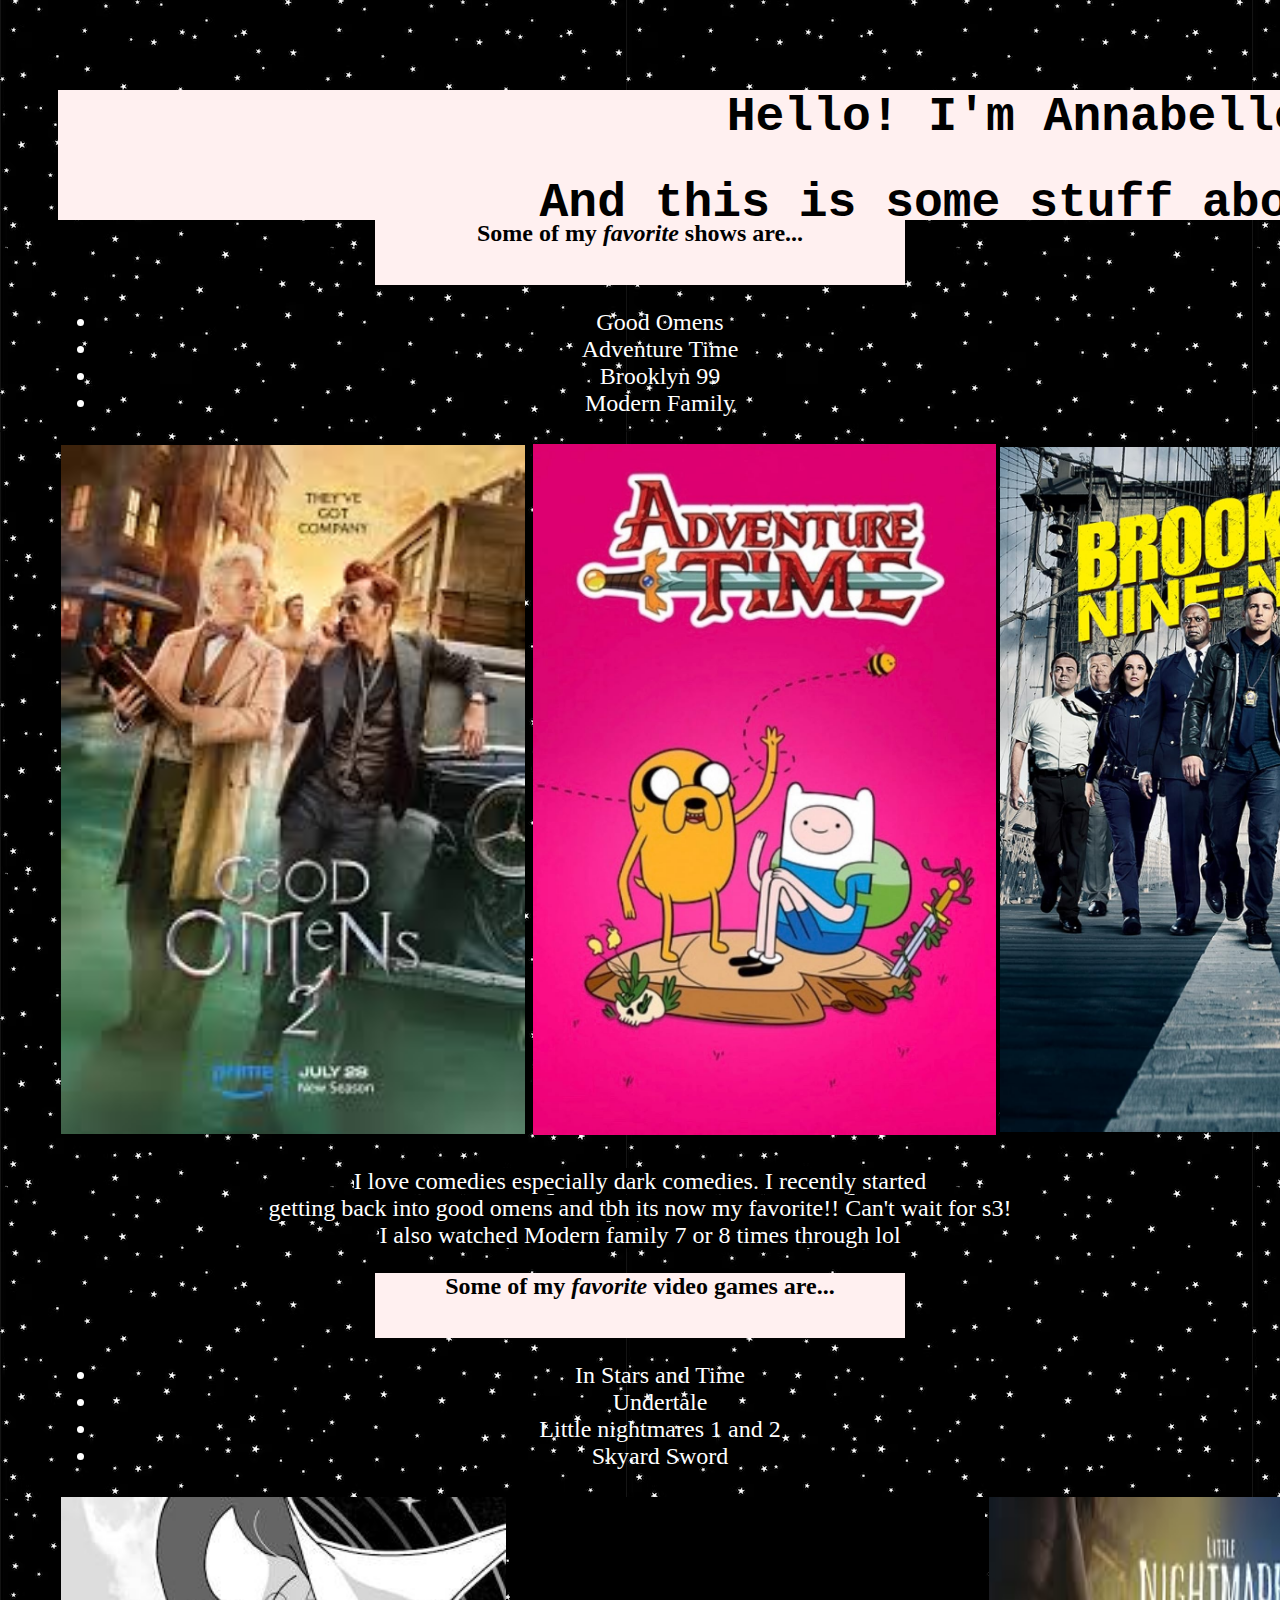
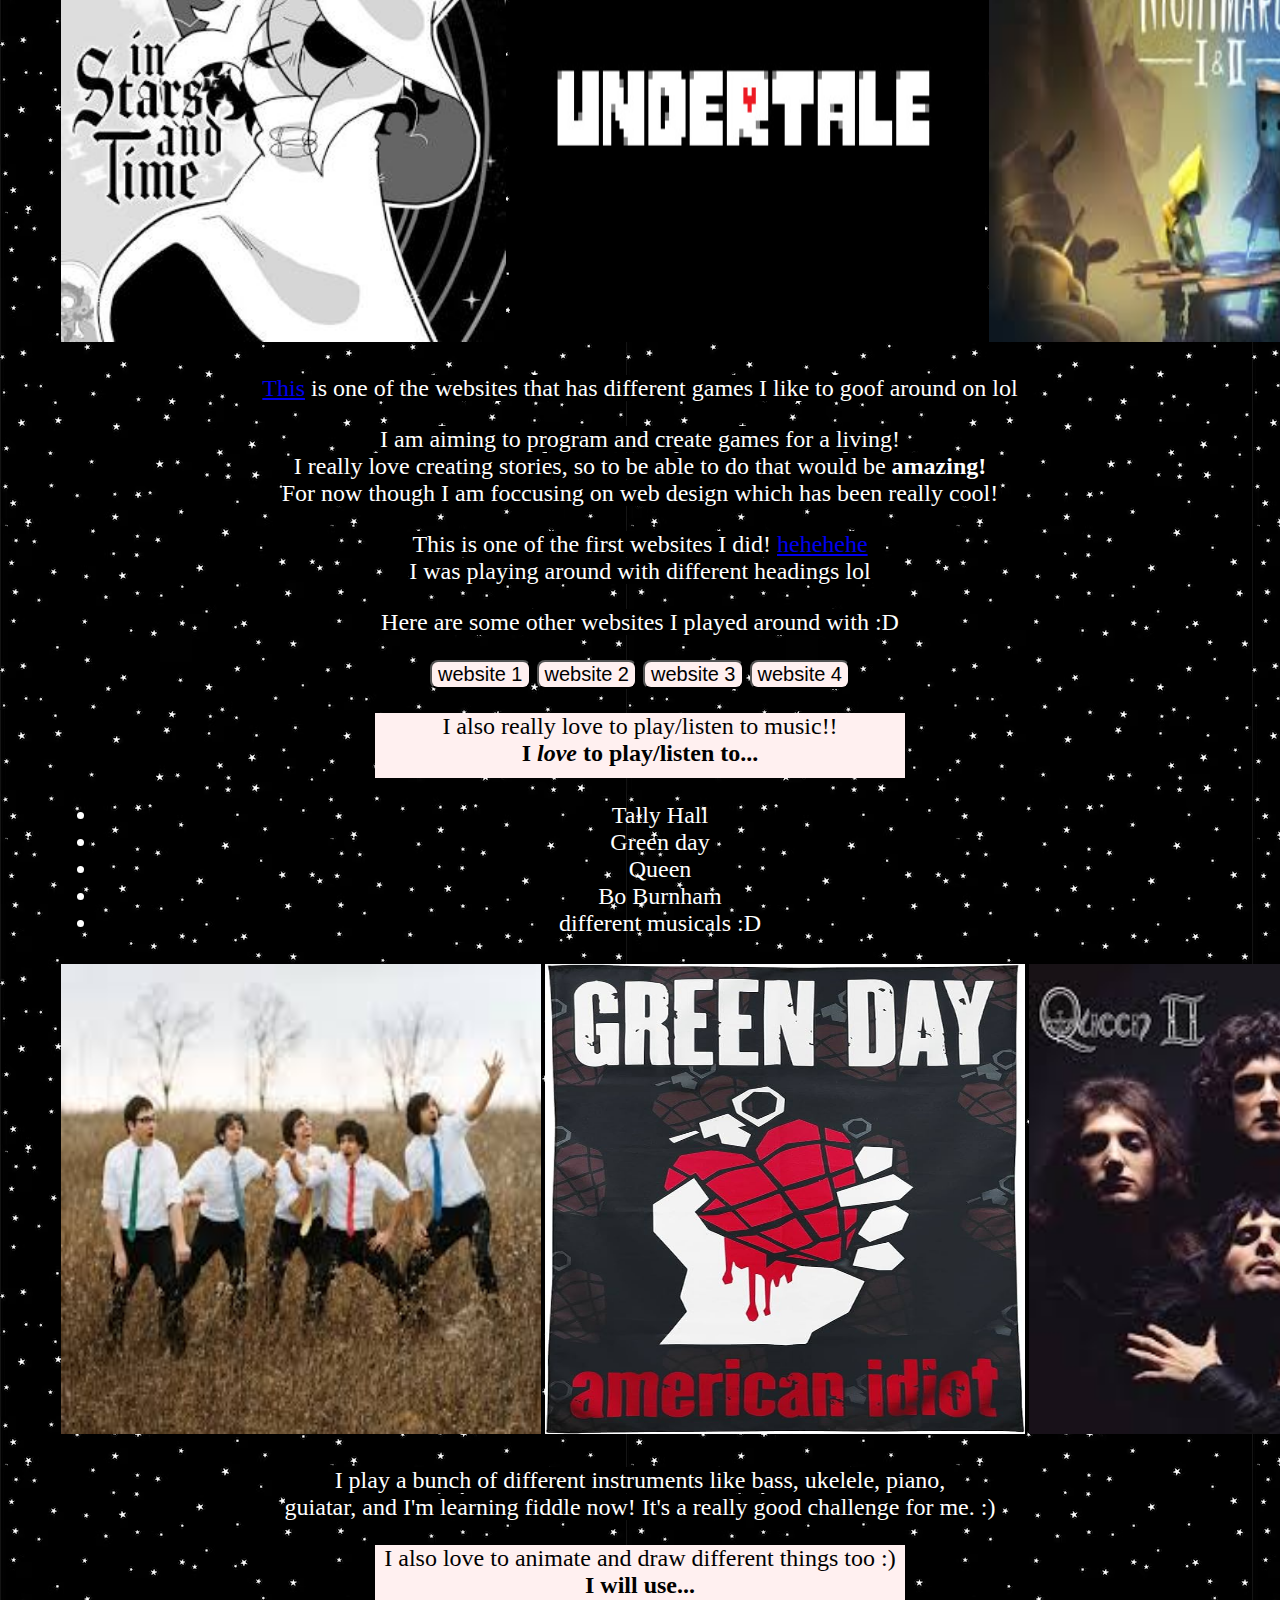
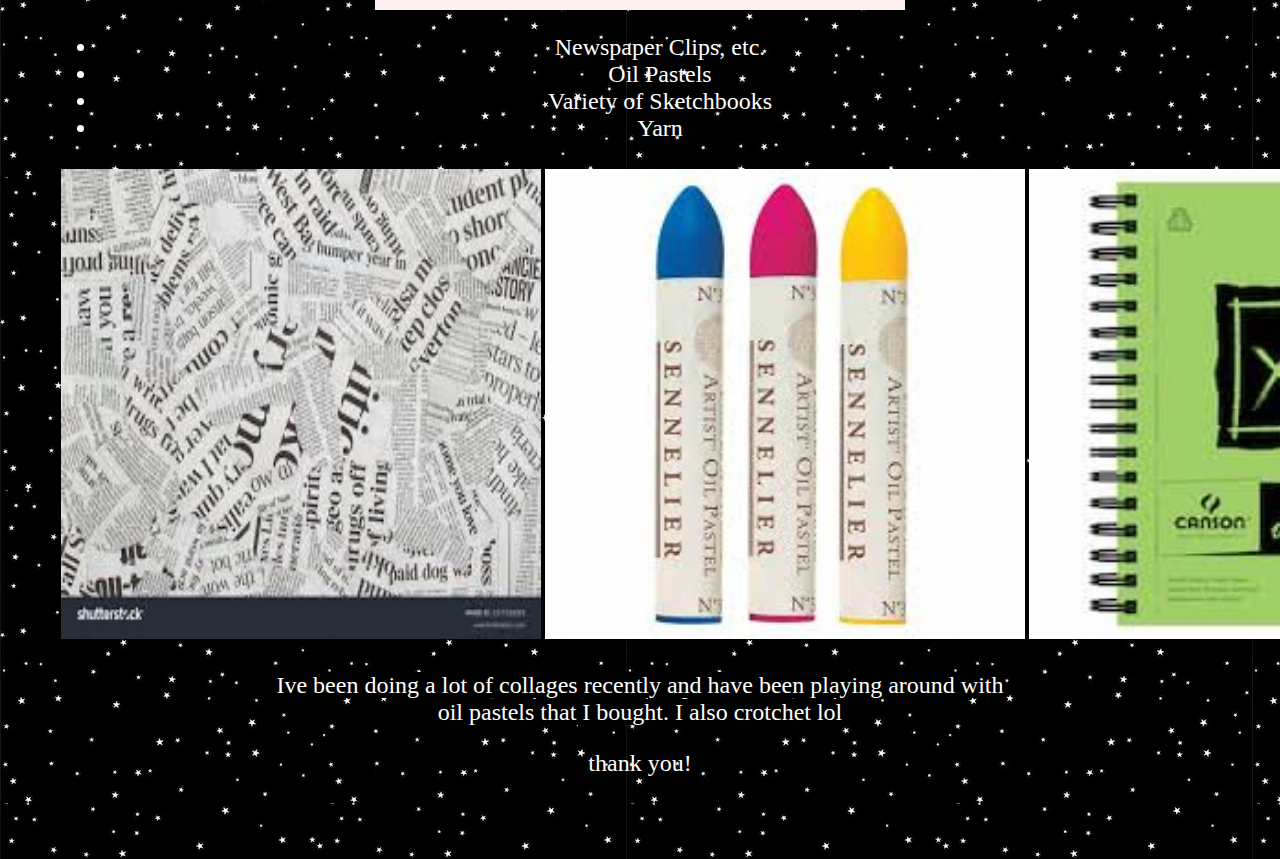
<file: index.html>
<!DOCTYPE html>

<head>
    <title>About Me</title>
    <link rel="stylesheet" href="./newfile.css">
    <div class="block">
        <h1 style="font-family:courier;">Hello! I'm Annabelle...</h1>
    <h1 style="font-family:courier;">And this is some stuff about me!! :p</h1>


    </div>
</head>
<body>
   <div class="block2">
    <p1>
        
        <b>Some of my <i>favorite</i> shows are...</b>
        
    </p>
   </div>
    
    <ul style="color: white;"> 
       
        <li>Good Omens</li>
        <li >Adventure Time</li>
        <li>Brooklyn 99</li>
        <li>Modern Family</li>
       
    </ul>
   
   
        <table style="text-align:center;">
            
        
            <thead>
            <tbody>
                    <td> <img src="good omens.jpg"alt="good omens s2 cover"
                        width="464" height="auto"/><td>
                    <td><img src="at.jpg" alt="adventure time"
                        width="463" height="auto"/></td>
                    <td><img src="b99.jpg" alt="Brooklyn 99"
                        width="463" height="auto"/></td>
                    <td><img src="modern family.jpg" alt="adventure time"
                        width="486" height="auto"/></td>
            </tbody>
            </thead>

        </table>
        
    
    
    <p>
        <span style="background-color: black;">
        I love comedies especially dark comedies. I recently started
        <br>
        getting back into good omens and tbh its now my favorite!! Can't wait for s3!
        <br>
        I also watched Modern family 7 or 8 times through lol
        </span>
        
    </p>
    

    <div class="block2">


    <p1>
        <b>Some of my <i>favorite</i> video games are...</b>

    </p>
    </div>

    <ul style="color: white;"> 
        <li>In Stars and Time</li>
        <li>Undertale</li>
        <li>Little nightmares 1 and 2</li>
        <li>Skyard Sword</li>
    </ul>
   
    <table>
     
        <tbody>
                <td> <img src="isat.jpg" alt="a turn based rpg"
                    width="445" height="auto"/></td>
                <td><img src="undertale.jpg" alt="a turn based rpg"
                    width="475" height="445"/></td>
                <td><img src="ln.jpg" alt="a 3d horror game"
                    width="480" height="445"/></td>
                <td><img src="sky.avif" alt="A game in the zelda franchise"
                    width="475" height="445"/></td>
        </tbody>
        

    </table>
  

    <p>
        <span style="background-color: black;">
        <a href="https://neal.fun"> This</a> is one of the websites that has different games I like to goof around on lol    
        </span>     
    </p>
    
    <p>
        <span style="background-color: black;">
       
        I am aiming to program and create games for a living! 
        <br>
        I really love creating stories, so to be able to do that would be <b>amazing!</b>
        <br>
        For now though I am foccusing on web design which has been really cool!
        </span>
        
    </p>

    <p>
        <span style="background-color: black;">
        This is one of the first websites I did! <a href="./idk.html"> hehehehe</a>
        <br>
        I was playing around with different headings lol
        </span>

    </p>

    <p>
        <span style="background-color: black;">
        Here are some other websites I played around with :D
        </span>
    </p>

    <p style="text-align:center;  font-size:x-larger;">
    <a href="test.html"><button class="button button1">website 1</button></a>
    <a href="foiewj.html"><button class="button button1">website 2</button></a>
    <a href="index.html"><button class="button button1">website 3</button></a>
    <a href="https://www.youtube.com/watch?v=dQw4w9WgXcQ"><button class="button button1">website 4</button></a>
    </p>
    <div class="block2">
    <p1>
        I also really love to play/listen to music!!
        <br>
        <b>I <i>love</i> to play/listen to...</b>
    </p>
    </div>

    <ul style="color: white;"> 
        <li>Tally Hall</li>
        <li>Green day</li>
        <li>Queen</li>
        <li>Bo Burnham</li>
        <li>different musicals :D</li>
    </ul>
    <table>

        <tbody>
                <td> <img src="tallyhall.jpg" alt="Tally Hall"
                    width="480" height="470"/></td>
                <td><img src="green.jpg" alt="Green Day"
                    width="480" height="470"/></td>
                <td><img src="queen.jpg" alt="Queen"
                    width="480" height="470"/></td>
                <td><img src="bo.jpg" alt="Bo Burnham"
                    width="480" height="470"/></td>
        </tbody>
        

    </table>

    <p >
        <span style="background-color: black;">
        
        I play a bunch of different instruments like bass, ukelele, piano,
        <br>
        guiatar, and I'm learning fiddle now! It's a really good challenge for me. :)
        </span>
        
    </p>
    <div class="block2"> 

    <p1>
       
        I also love to animate and draw different things too :)
        <br>
       <b>I will use...</b> 
      
    </p>
    </div>
    <ul style="color: white;"> 
        <li>Newspaper Clips, etc.</li>
        <li>Oil Pastels</li>
        <li>Variety of Sketchbooks</li>
        <li>Yarn</li>
    </ul>
  
 

    <table>
        <tbody>
                <td> <img src="newspaper.jpg" alt="Newspaper"
                    width="480" height="470"/></td>
                <td><img src="oil pastels.jpg" alt="oil pastels (the brand I use)"
                    width="480" height="470"/></td>
                <td><img src="sketch.jpg" alt="sketchbook (the brand I use)"
                    width="480" height="470"/></td>
                <td><img src="yarn.jpg" alt="yarn (the brand I use)"
                    width="480" height="470"/></td>
        </tbody>

    </table>
    <p >
        <span style="background-color: black;">
        Ive been doing a lot of collages recently and have been playing around with 
        <br>
        oil pastels that I bought. I also crotchet lol
        </span>
    </p>


    



  






</body>

<footer>
    <p>
        thank you!
    </p>
</footer>
</file>
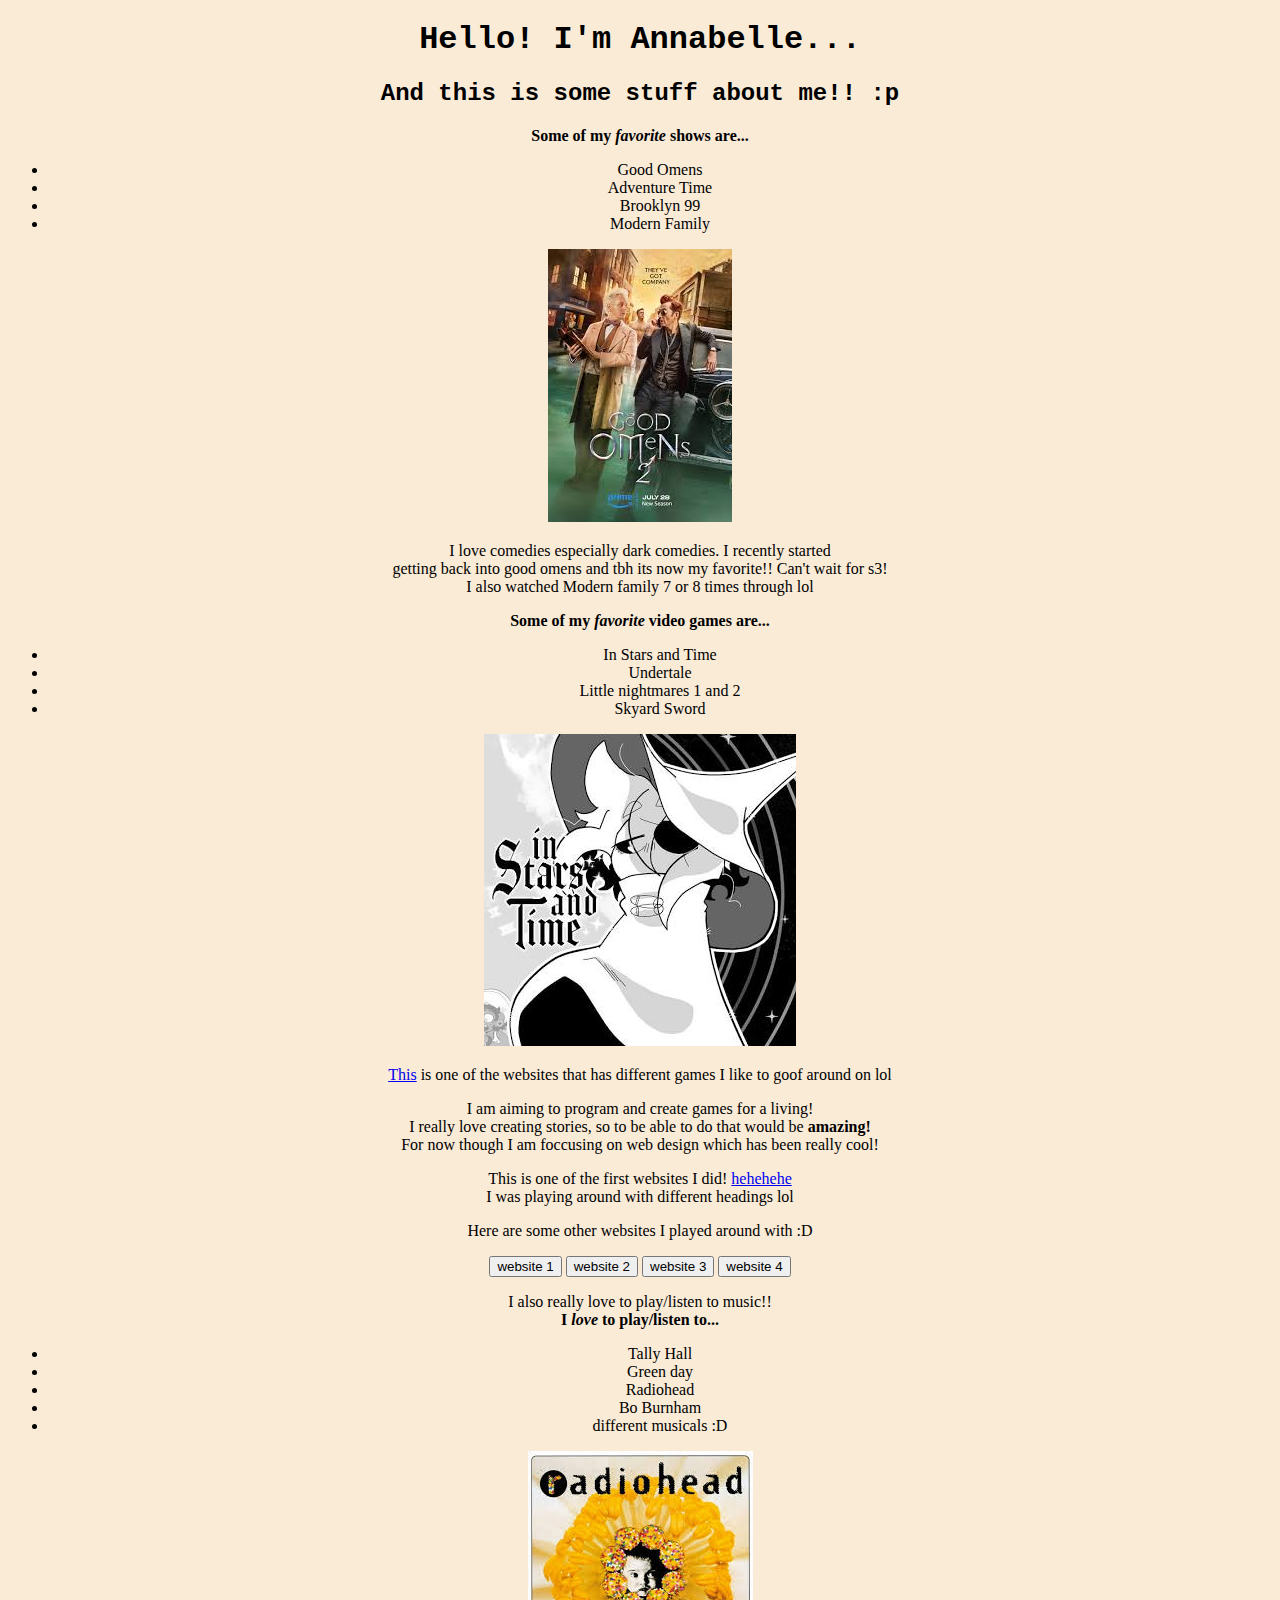
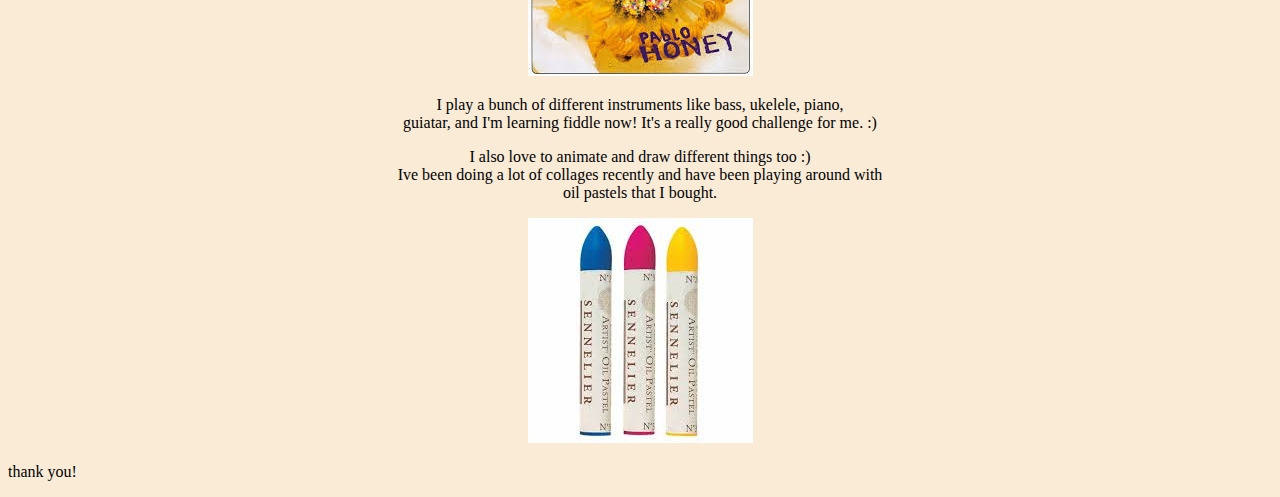
<file: abtme.html>
<!DOCTYPE html>

<head>
    <title>All About Me</title>
</head>
<body style="background-color: antiquewhite;">
    <h1 style="font-family:courier;text-align:center">Hello! I'm Annabelle...</h1>
    <h2 style="font-family:courier;text-align:center"">And this is some stuff about me!! :p</h2>

    <p style="text-align:center;">
        <b>Some of my <i>favorite</i> shows are...</b>
    </p>
    
    <ul style="text-align:center;"> 
        <li>Good Omens</li>
        <li >Adventure Time</li>
        <li>Brooklyn 99</li>
        <li>Modern Family</li>
    </ul>

    <p style="text-align:center;">
        <img src="good omens.jpg"alt="good omens s2 cover- they are ineffable hehe"
    </p>

    <p style="text-align:center;">
        I love comedies especially dark comedies. I recently started
        <br>
        getting back into good omens and tbh its now my favorite!! Can't wait for s3!
        <br>
        I also watched Modern family 7 or 8 times through lol
        
    </p>

    <p style="text-align:center;">
        <b>Some of my <i>favorite</i> video games are...</b>

    </p>

    <ul style="text-align:center;"> 
        <li>In Stars and Time</li>
        <li>Undertale</li>
        <li>Little nightmares 1 and 2</li>
        <li>Skyard Sword</li>
    </ul>
    
    <p style="text-align:center;">
        <img src="isat.jpg"alt="a turn based rpg- the story is so good omg"

    </p>

    <p style="text-align:center;">
        <a href="https://neal.fun"> This</a> is one of the websites that has different games I like to goof around on lol         
    </p>
    
    <p style="text-align:center;">
        I am aiming to program and create games for a living! 
        <br>
        I really love creating stories, so to be able to do that would be <b>amazing!</b>
        <br>
        For now though I am foccusing on web design which has been really cool!
    </p>

    <p style="text-align:center;">
        This is one of the first websites I did! <a href="./idk.html"> hehehehe</a>
        <br>
        I was playing around with different headings lol

    </p style="text-align:center;">

    <p style="text-align:center;">
        Here are some other websites I played around with :D
    </p>

    <p style="text-align:center;">
    <a href="test.html"><button>website 1</button></a>
    <a href="foiewj.html"><button>website 2</button></a>
    <a href="index.html"><button>website 3</button></a>
    <a href="https://www.youtube.com/watch?v=dQw4w9WgXcQ"><button>website 4</button></a>
    </p>

    <p style="text-align:center;">
        I also really love to play/listen to music!!
        <br>
        <b>I <i>love</i> to play/listen to...</b>
    </p>

    <ul style="text-align:center;"> 
        <li>Tally Hall</li>
        <li>Green day</li>
        <li>Radiohead</li>
        <li>Bo Burnham</li>
        <li>different musicals :D</li>
    </ul>

    <p style="text-align:center;">
        <img src="radiohead.jpg"alt="radio head album- but imma crreeeppp"

    </p>

    <p style="text-align:center;">
        I play a bunch of different instruments like bass, ukelele, piano,
        <br>
        guiatar, and I'm learning fiddle now! It's a really good challenge for me. :)
    </p>

    <p style="text-align:center;">
        I also love to animate and draw different things too :)
        <br>
        Ive been doing a lot of collages recently and have been playing around with 
        <br>
        oil pastels that I bought. 
    </p>
    
    <p style="text-align:center;">
        <img src="oil pastels.jpg"alt="this is the brand of oil pastels I use :)"
    </p>



  






</body>

<footer>
    <p>
        thank you!
    </p>
</footer>
</file>
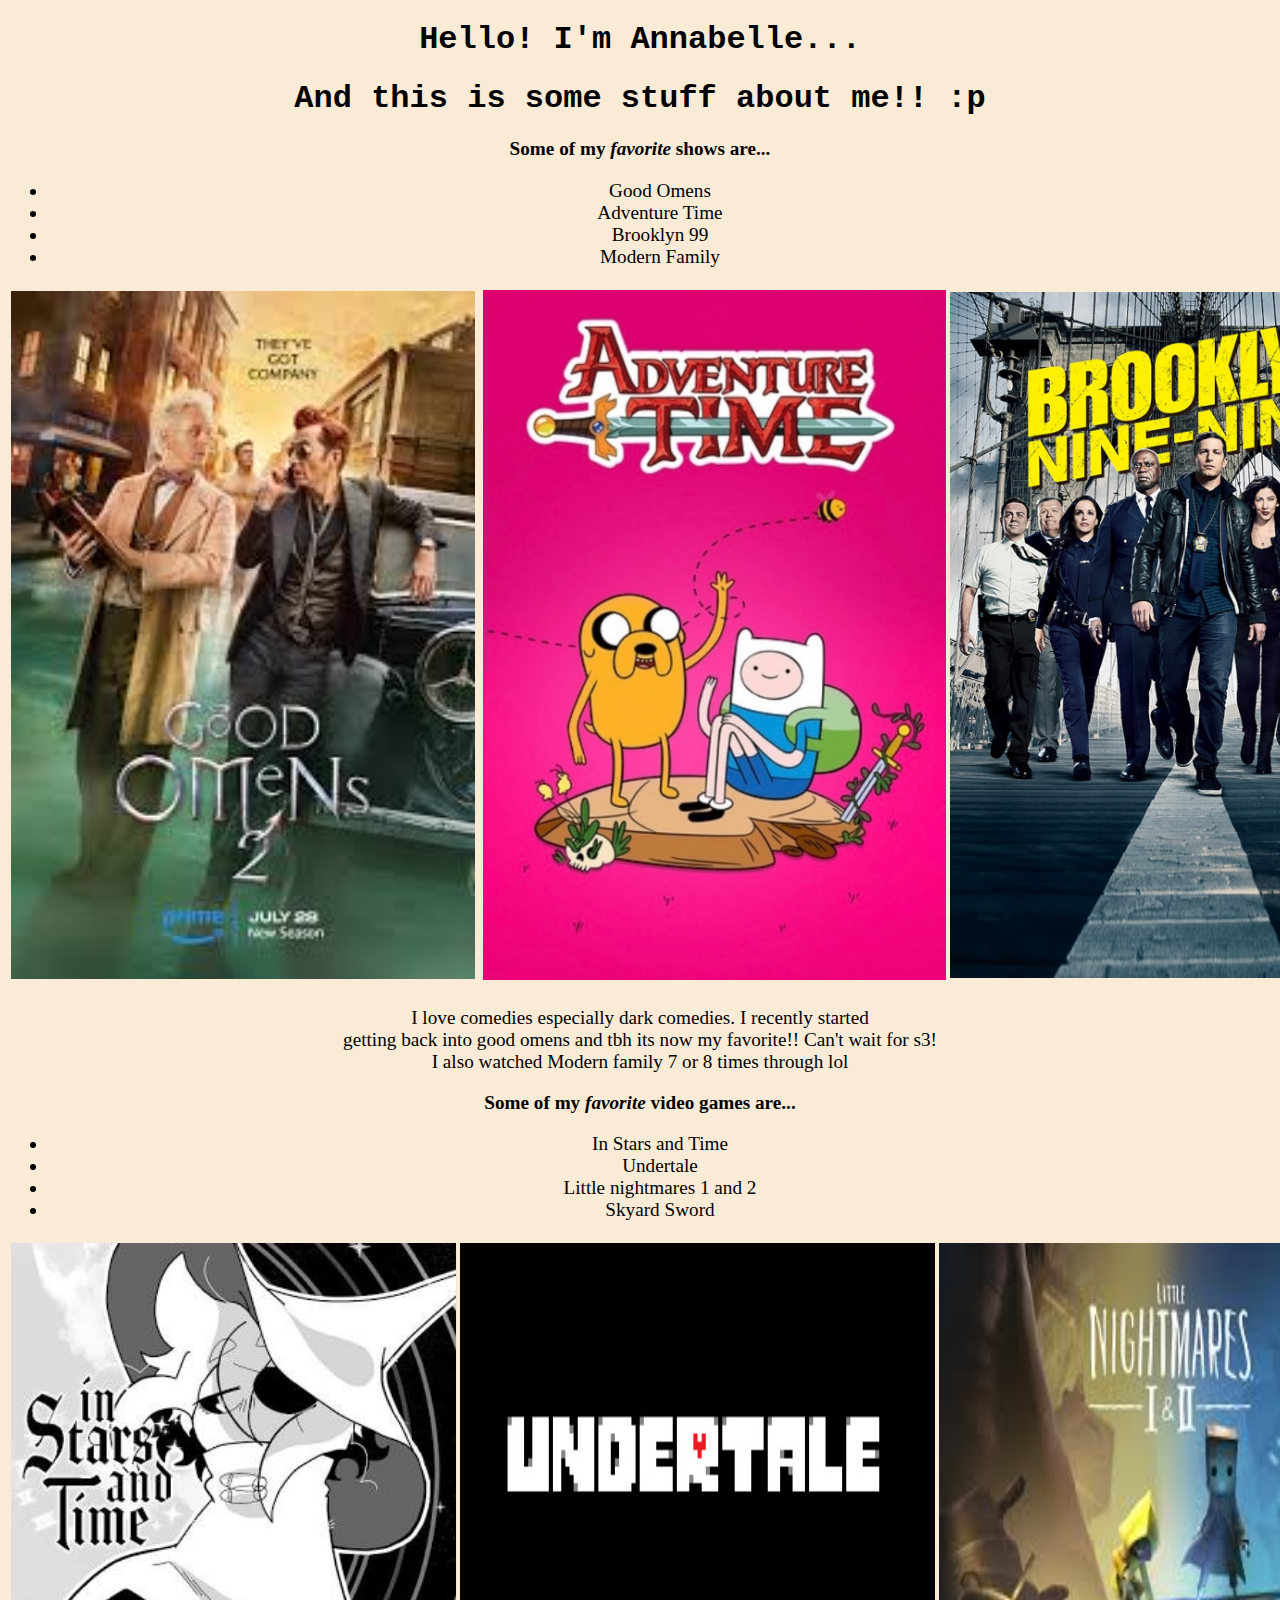
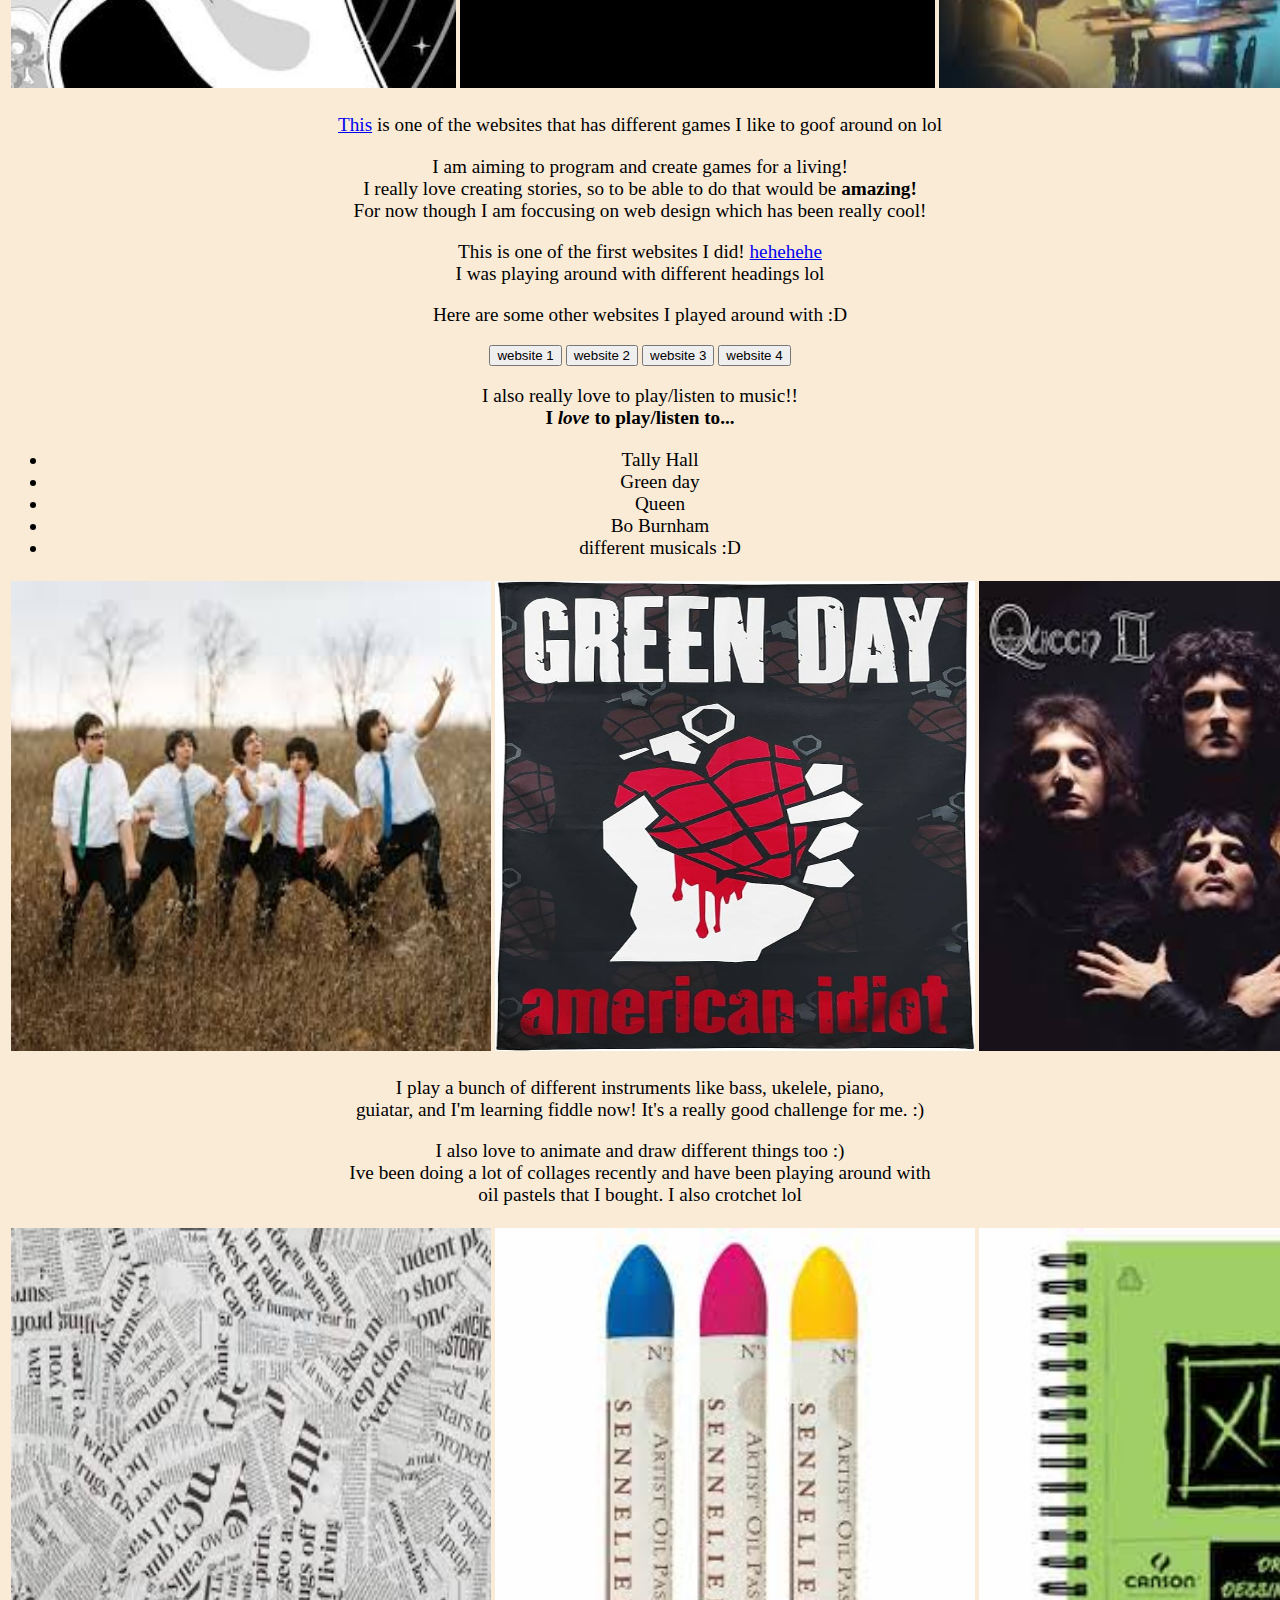
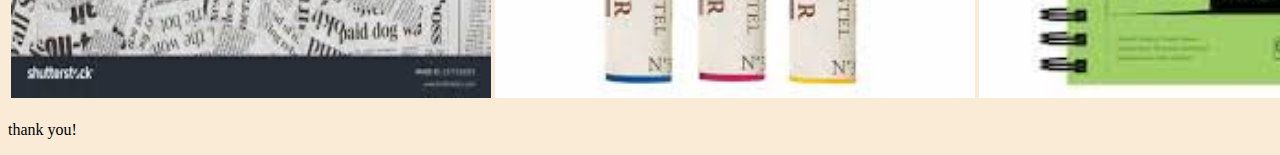
<file: abtme2.html>
<!DOCTYPE html>

<head>
    <title>All About Me</title>
</head>
<body style="background-color: antiquewhite;">
    <h1 style="font-family:courier;text-align:center">Hello! I'm Annabelle...</h1>
    <h1 style="font-family:courier;text-align:center"">And this is some stuff about me!! :p</h1>

    <p style="text-align:center; font-size: larger;">
        <b>Some of my <i>favorite</i> shows are...</b>
    </p>
    
    <ul style="text-align:center; font-size: larger;"> 
        <li>Good Omens</li>
        <li >Adventure Time</li>
        <li>Brooklyn 99</li>
        <li>Modern Family</li>
    </ul>

   
        <table style="text-align:center;">
            
        
            <thead>
            <tbody>
                    <td> <img src="good omens.jpg"alt="good omens s2 cover"
                        width="464" height="auto"/><td>
                    <td><img src="at.jpg" alt="adventure time"
                        width="463" height="auto"/></td>
                    <td><img src="b99.jpg" alt="Brooklyn 99"
                        width="463" height="auto"/></td>
                    <td><img src="modern family.jpg" alt="adventure time"
                        width="486" height="auto"/></td>
            </tbody>
            </thead>

        </table>
        
    

    <p style="text-align:center; font-size: larger;">
        I love comedies especially dark comedies. I recently started
        <br>
        getting back into good omens and tbh its now my favorite!! Can't wait for s3!
        <br>
        I also watched Modern family 7 or 8 times through lol
        
    </p>

    <p style="text-align:center;  font-size: larger;">
        <b>Some of my <i>favorite</i> video games are...</b>

    </p>

    <ul style="text-align:center; font-size: larger;"> 
        <li>In Stars and Time</li>
        <li>Undertale</li>
        <li>Little nightmares 1 and 2</li>
        <li>Skyard Sword</li>
    </ul>
    <table>
     
        <tbody>
                <td> <img src="isat.jpg" alt="a turn based rpg"
                    width="445" height="auto"/></td>
                <td><img src="undertale.jpg" alt="a turn based rpg"
                    width="475" height="445"/></td>
                <td><img src="ln.jpg" alt="a 3d horror game"
                    width="480" height="445"/></td>
                <td><img src="sky.avif" alt="A game in the zelda franchise"
                    width="475" height="445"/></td>
        </tbody>
        

    </table>
  

    <p style="text-align:center; font-size: larger;">
        <a href="https://neal.fun"> This</a> is one of the websites that has different games I like to goof around on lol         
    </p>
    
    <p style="text-align:center; font-size: larger;">
        I am aiming to program and create games for a living! 
        <br>
        I really love creating stories, so to be able to do that would be <b>amazing!</b>
        <br>
        For now though I am foccusing on web design which has been really cool!
    </p>

    <p style="text-align:center; font-size: larger;">
        This is one of the first websites I did! <a href="./idk.html"> hehehehe</a>
        <br>
        I was playing around with different headings lol

    </p style="text-align:center;">

    <p style="text-align:center; font-size: larger;">
        Here are some other websites I played around with :D
    </p>

    <p style="text-align:center;  font-size:x-larger;">
    <a href="test.html"><button>website 1</button></a>
    <a href="foiewj.html"><button>website 2</button></a>
    <a href="index.html"><button>website 3</button></a>
    <a href="https://www.youtube.com/watch?v=dQw4w9WgXcQ"><button>website 4</button></a>
    </p>

    <p style="text-align:center; font-size: larger;">
        I also really love to play/listen to music!!
        <br>
        <b>I <i>love</i> to play/listen to...</b>
    </p>

    <ul style="text-align:center; font-size: larger;"> 
        <li>Tally Hall</li>
        <li>Green day</li>
        <li>Queen</li>
        <li>Bo Burnham</li>
        <li>different musicals :D</li>
    </ul>
    <table>

        <tbody>
                <td> <img src="tallyhall.jpg" alt="Tally Hall"
                    width="480" height="470"/></td>
                <td><img src="green.jpg" alt="Green Day"
                    width="480" height="470"/></td>
                <td><img src="queen.jpg" alt="Queen"
                    width="480" height="470"/></td>
                <td><img src="bo.jpg" alt="Bo Burnham"
                    width="480" height="470"/></td>
        </tbody>
        

    </table>

    <p style="text-align:center; font-size: larger;">
        I play a bunch of different instruments like bass, ukelele, piano,
        <br>
        guiatar, and I'm learning fiddle now! It's a really good challenge for me. :)
    </p>

    <p style="text-align:center; font-size: larger;">
        I also love to animate and draw different things too :)
        <br>
        Ive been doing a lot of collages recently and have been playing around with 
        <br>
        oil pastels that I bought. I also crotchet lol
    </p>

    <table>
        <tbody>
                <td> <img src="newspaper.jpg" alt="Newspaper"
                    width="480" height="470"/></td>
                <td><img src="oil pastels.jpg" alt="oil pastels (the brand I use)"
                    width="480" height="470"/></td>
                <td><img src="sketch.jpg" alt="sketchbook (the brand I use)"
                    width="480" height="470"/></td>
                <td><img src="yarn.jpg" alt="yarn (the brand I use)"
                    width="480" height="470"/></td>
        </tbody>

    </table>


    



  






</body>

<footer>
    <p>
        thank you!
    </p>
</footer>
</file>
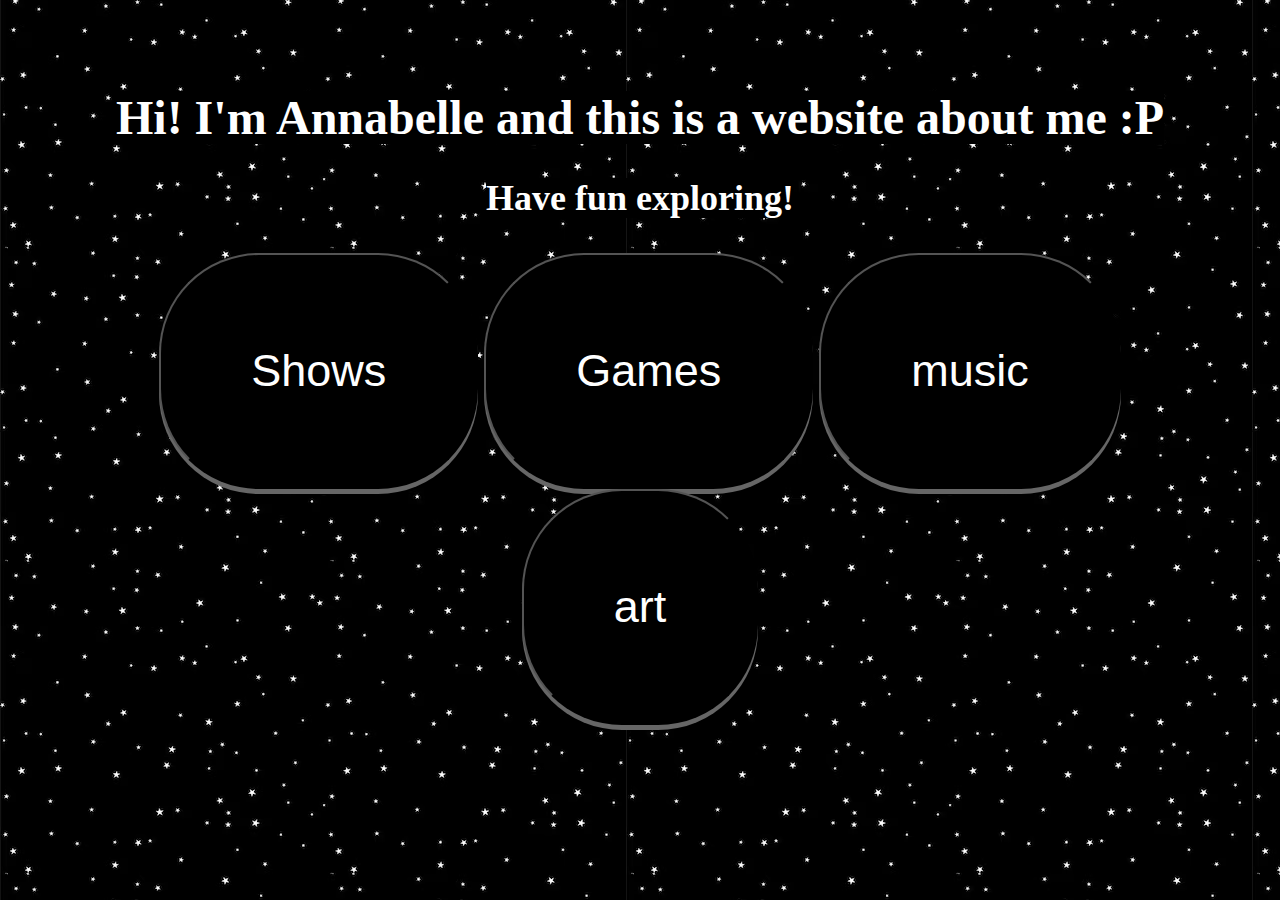
<file: fancyabtme.html>
<!DOCTYPE html>
<head>
    <title>Annabelle</title>
    <link rel="stylesheet" href="./newnewnew.css">
    <h1>
        <span style="background-color: black;">
        Hi! I'm Annabelle and this is a website about me :P
        </span>
    </h1>
    <h2>
        <span style="background-color: black;">
        Have fun exploring!
        </span>
    </h2>

</head>
<body>
     
    
</body>

<footer>
    
        <p style="text-align:center;  font-size:x-larger;">
            <a href="shows.html"><button class="button button1">Shows</button></a>
            <a href="foiewj.html"><button class="button button1">Games</button></a>
            <a href="index.html"><button class="button button1">music</button></a>
            <a href="https://www.youtube.com/watch?v=dQw4w9WgXcQ"><button class="button button1">art</button></a>
            </p>
    
</footer>
</file>
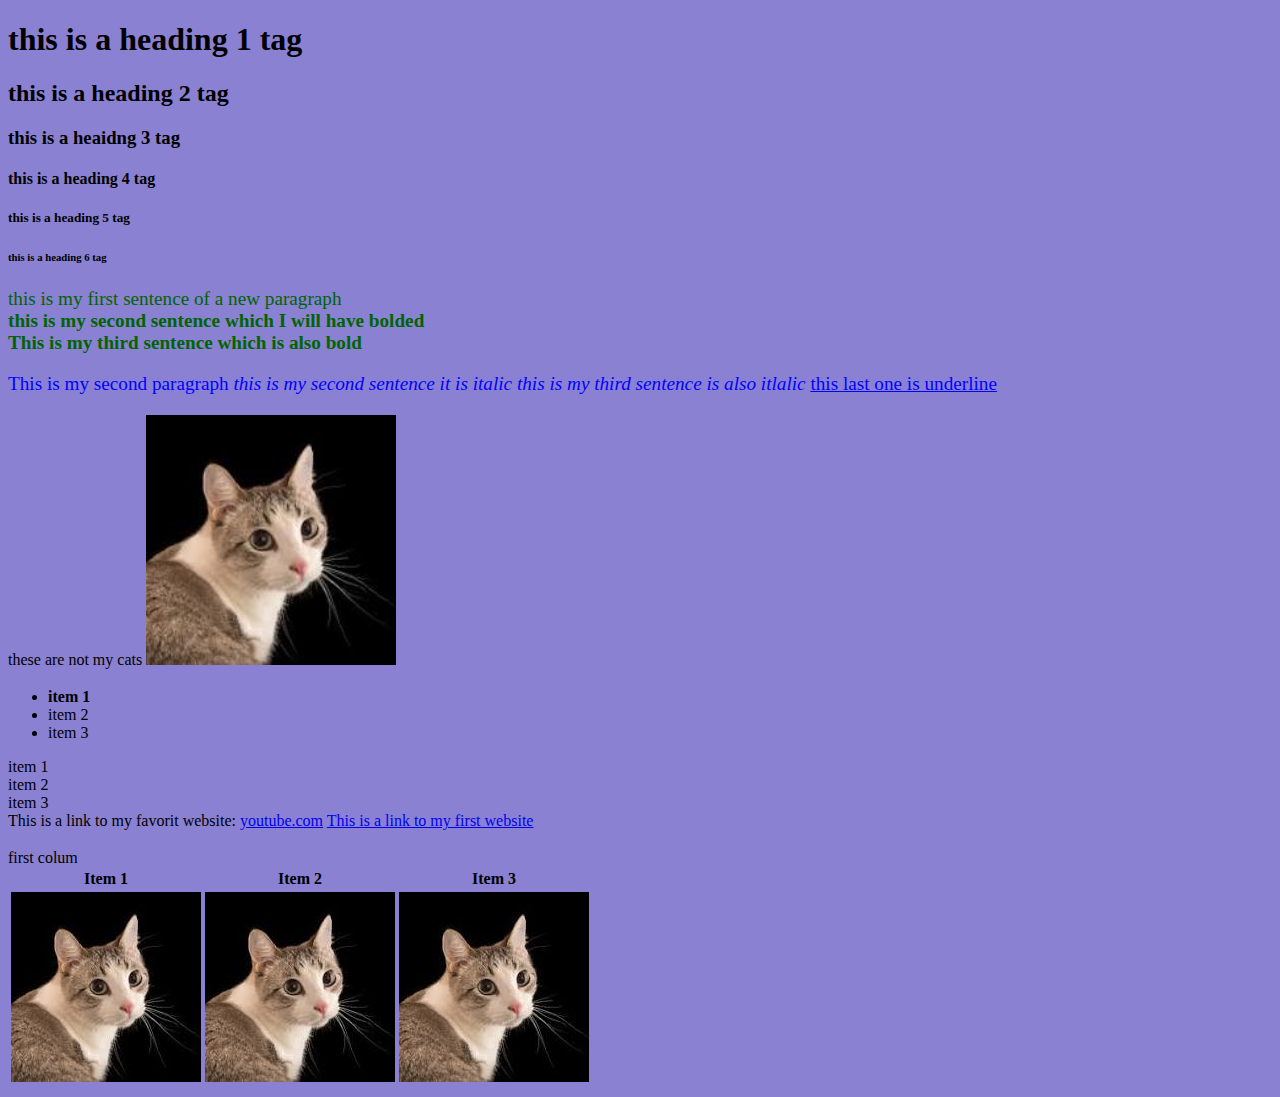
<file: foiewj.html>
<!DOCTYPE html>

    <head>
        <title>My second website</title>
        <style>
            body {
                background-color: rgb(138, 129, 211);
            }
            p{
                style=text-align:center; 
                font-size: larger;
                color: purple; !important;
            }
            p{
                color:blue
            }


            .p1 {
                color:blueviolet
        
            }

            .p2{
                color:blue;
            }
            #p1{
                color: darkgreen;
            }



        </style>
    </head>
    <body>

        <h1>this is a heading 1 tag </h1>
        <h2>this is a heading 2 tag</h2>
        <h3>this is a heaidng 3 tag</h3>
        <h4>this is a heading 4 tag</h4>
        <h5>this is a heading 5 tag</h5>
        <h6>this is a heading 6 tag</h6>

        <p id="p1">
            this is my first sentence of a new paragraph
            <br>
            <b>this is my second sentence which I will have bolded</b>
            <br>
            <strong>This is my third sentence which is also bold</strong>
        </p>

        <p>
            This is my second paragraph
            <i>this is my second sentence it is italic</i>
            <em>this is my third sentence is also itlalic</em>
            <u>this last one is underline</u>
        </p>

        </p>
            these are not my cats
            <img src="./Untitled.jpg"alt="this is a picture I found on google" style="height: 250px; width: auto"/>
        </p>

        <ul>
            <li><strong>item 1</strong></li>
            <li>item 2</li>
            <li>item 3</li>

        </ul>

        </o1>
            <li>item 1</li>
            <li>item 2</li>
            <li>item 3</li>

        </ol>

        <p1>
            This is a link to my favorit website: <a href="https://www.youtube.com">youtube.com</a>
            <a href="./index.html">This is a link to my first website<a>
                
        </p>
        
        <table>
            <thead>first colum</thead>
            <tr>
                <th>Item 1</th>
                <th>Item 2</th>
                <th>Item 3</th>
        
        
            </tr>
            <thead>
            <tbody>
                    <td> <img src="./Untitled.jpg"/></td>
                    <td><img src="./Untitled.jpg"/></td>
                    <td><img src="./Untitled.jpg"/></td>
            </tbody>
            </thead>

        </table>








        



    </body>

    <footer>

    </footer>

</html>
</file>
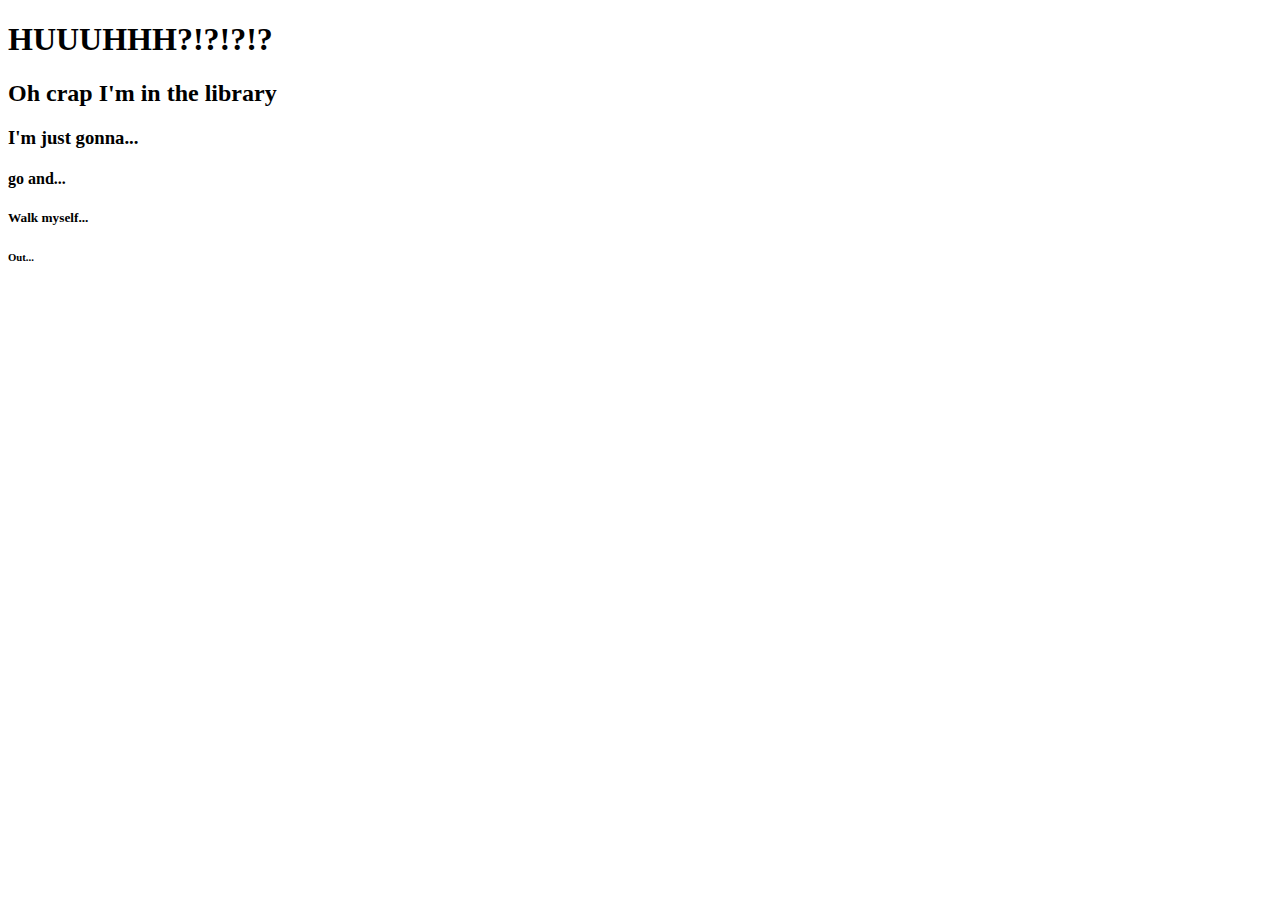
<file: idk.html>
<!DOCTYPE html>
    <head>
    <title>My first website</title>
    </head>
    <body>
        <h1>HUUUHHH?!?!?!?</h1>
        <h2>Oh crap I'm in the library</h2>
        <h3>I'm just gonna...</h3>
        <h4>go and...</h4>
        <h5>Walk myself...</h5>
        <h6>Out...</h6>
</file>
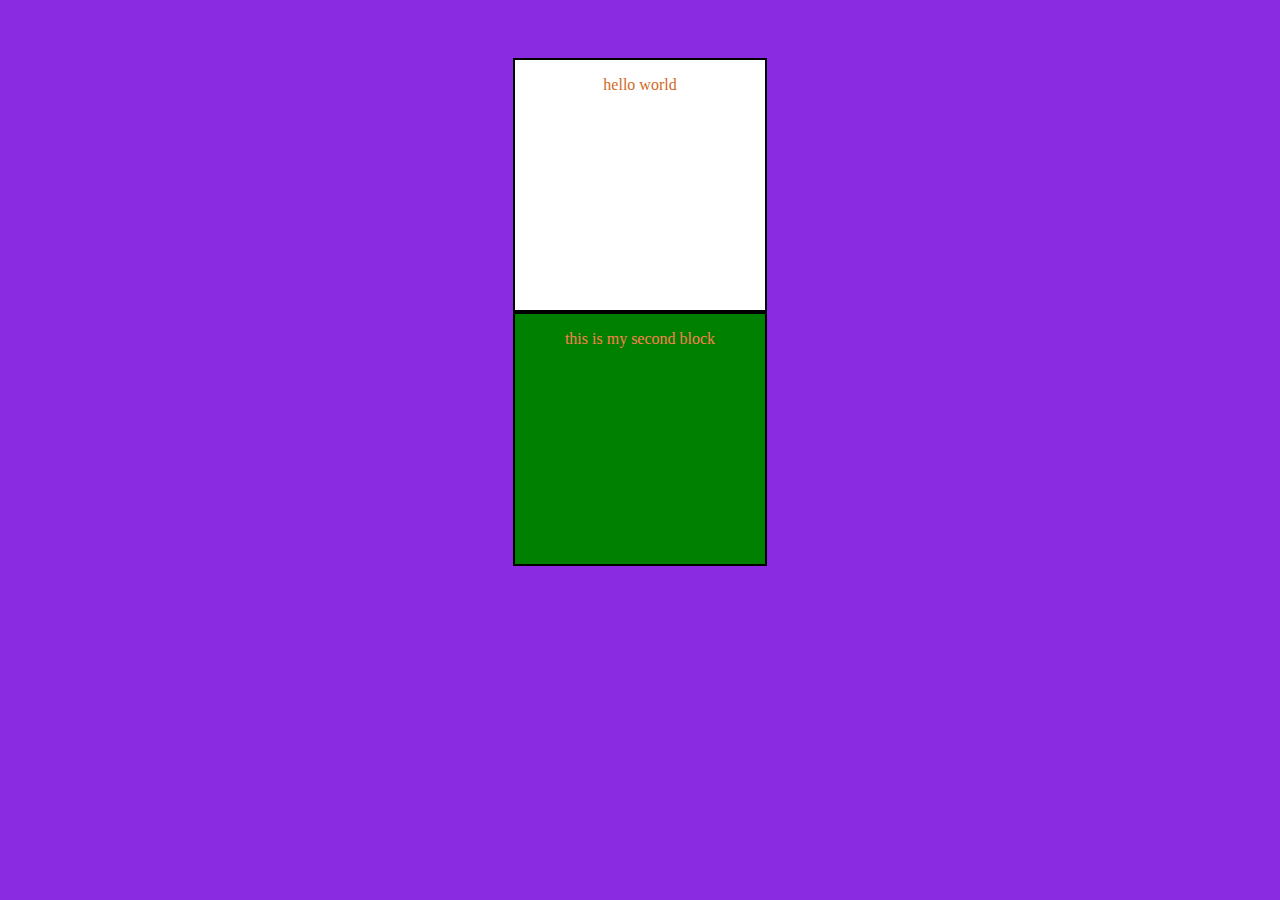
<file: lala.html>
<!DOCTYPE html>

<head>
    <title>Html practice</title>
    <link rel="stylesheet" href="./file.css">
</head>
<body>
    <div class="block">
        <p>hello world</p>

    </div>

    <div class="block2">
        <p>this is my second block</p>

    </div>

</body>
<footer>

</footer>
</html>
</file>
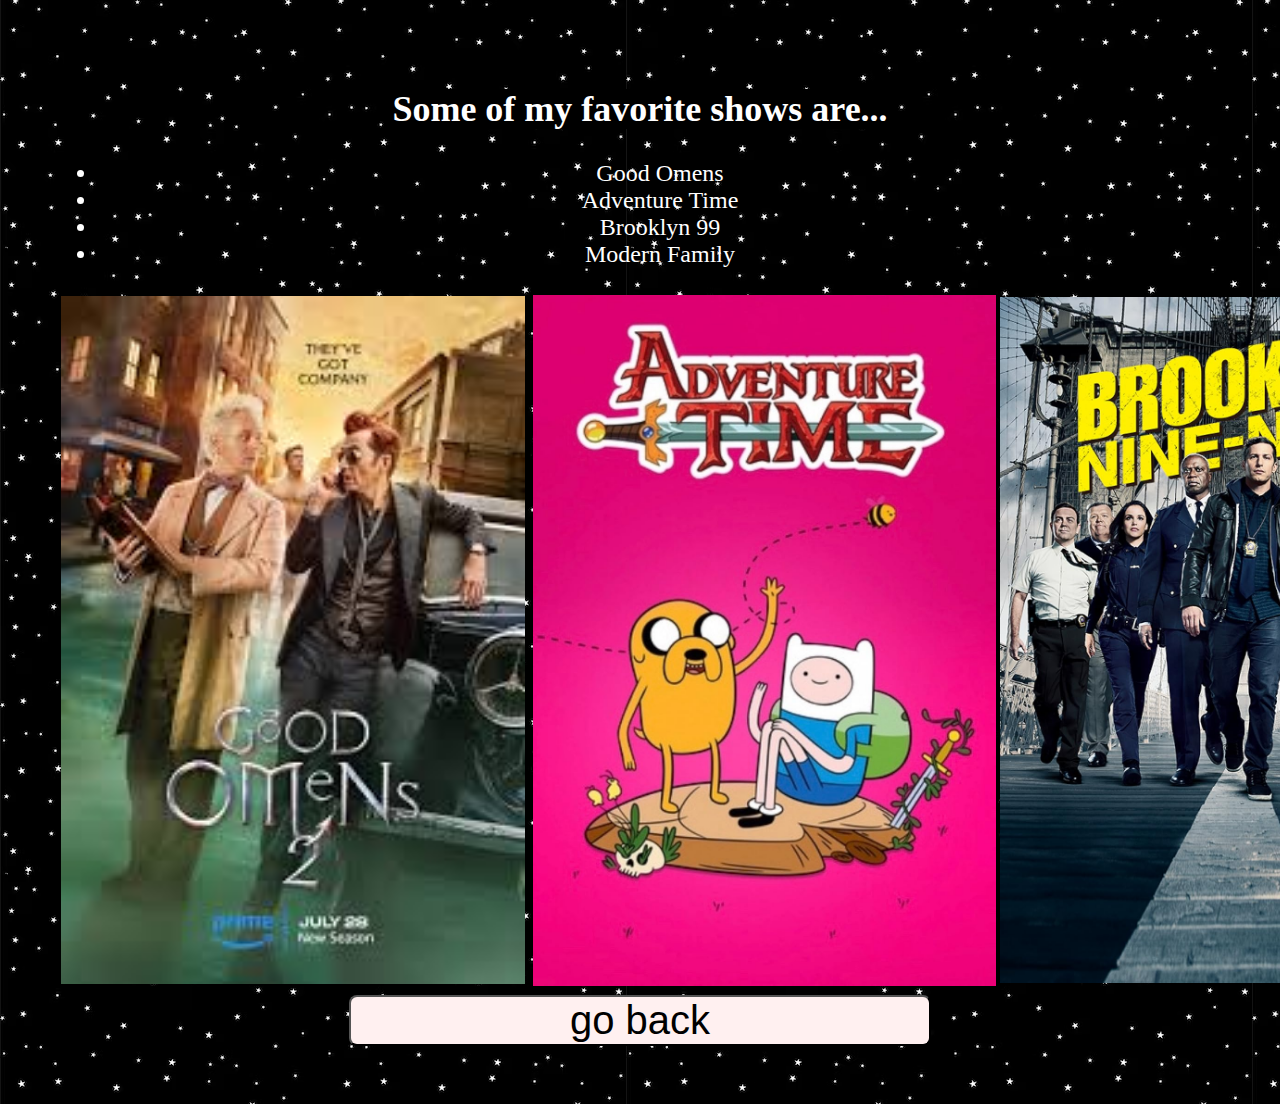
<file: shows.html>
<!DOCTYPE html>
<head>
    <link rel="stylesheet" href="./newnewnew.css">
    <title>fav shows</title>
    <h2>
        <span style="background-color: black;">
            Some of my favorite shows are...
        </span>
        
    </h2>

</head>
<body>
    <ul style="color: white;"> 
       
        <li>Good Omens</li>
        <li >Adventure Time</li>
        <li>Brooklyn 99</li>
        <li>Modern Family</li>
       
    </ul>
    <table style="text-align:center;">
            
        
        <thead>
        <tbody>
                <td> <img src="good omens.jpg"alt="good omens s2 cover"
                    width="464" height="auto"/><td>
                <td><img src="at.jpg" alt="adventure time"
                    width="463" height="auto"/></td>
                <td><img src="b99.jpg" alt="Brooklyn 99"
                    width="463" height="auto"/></td>
                <td><img src="modern family.jpg" alt="adventure time"
                    width="486" height="auto"/></td>
        </tbody>
        </thead>

    </table>
    <a href="fancyabtme.html"><button class="button2">go back</button></a>

</body>
</file>
<file: newfile.css>
body{
    background-color: antiquewhite;     
    text-align: center;
    font-size: x-large;
    padding: 50px;
    background-image: url("star.avif");
   
}

p{
    color:white
    
    
}
p span{
    background-color: #000000;
}

.p1{
    color: #000000;
}



.block, .block{
    height: 130px;
    width: 2000px;
    margin: 0 auto;
    padding:25 px;
    background-color: #fff0f0;
   

}



.block2 {
    height: 65px;
    width: 530px;
    margin: 0 auto;
    padding:25 px;
    background-color: #fff0f0;


}

.button1{



    border-radius: 8px;
    background-color: #fff0f0;
    font-size: 20px;

}

.button1:hover {
    background-color: #000000;
    color: rgb(255, 255, 255);
    
  }
  mark{
    background-color:#000000
  }
</file>
<file: newnewnew.css>
body{
    background-color: antiquewhite;     
    text-align: center;
    font-size: x-large;
    padding: 50px;
    background-image: url("star.avif");
   
}

p{
    color:white
    
    
}

.p1{
    color: #000000;
}

h1, h2{
    color: white
    
}


.block, .block{
    height: 130px;
    width: 2000px;
    margin: 0 auto;
    padding:25 px;
    background-color: #fff0f0;
   

}



.block2 {
    height: 65px;
    width: 530px;
    margin: 0 auto;
    padding:25 px;
    background-color: #fff0f0;


}

.block3{
    height: 500px;
    width: 1770px;
    margin: 0 auto;
    margin-top: 200px;
    margin-right: 0 auto;
    margin-left: 0 auto;
    margin-bottom: 0 auto;
    
    background-color: #fff0f0;



}

.button1{



    border-radius: 8px;
    background-color: #fff0f0;
    font-size: 45px;
    font-family: 'Franklin Gothic Medium', 'Arial Narrow', Arial, sans-serif;
    padding: 90px;
    border-radius: 100px;
    text-align: center;

}
.button2{



    border-radius: 8px;
    background-color: #fff0f0;
    font-size: 40px;
    font-family: 'Franklin Gothic Medium', 'Arial Narrow', Arial, sans-serif;
    text-align: center;
    width: 50%;

}
.button1, .button2:hover {
    background-color: #000000;
    color: rgb(255, 255, 255);
 
    
  }
  mark{
    background-color:#000000
  }


.button1, .button2:hover {background-color: #000000}

.button1, .button2:active {
  background-color: #000000;
  box-shadow: 0 5px #666;
  transform: translateY(4px);
}
</file>
<file: file.css>
body{
    background-color: blueviolet;
    text-align: center;
    padding: 50px;
}
.block, .block2 {
    height: 250px;
    width: 250px;
    margin: 0 auto;
    padding:25 px;
    background-color: rgb(255, 255, 255);
    border: solid 2px black;
}

.block p {
    color: chocolate;

}

.block2 {
 
    background-color: green;
 
}
.block2{
    color: coral;
}


@media (max-width 500px) {
    body {
        background-color: blue;
    }
}
</file>
